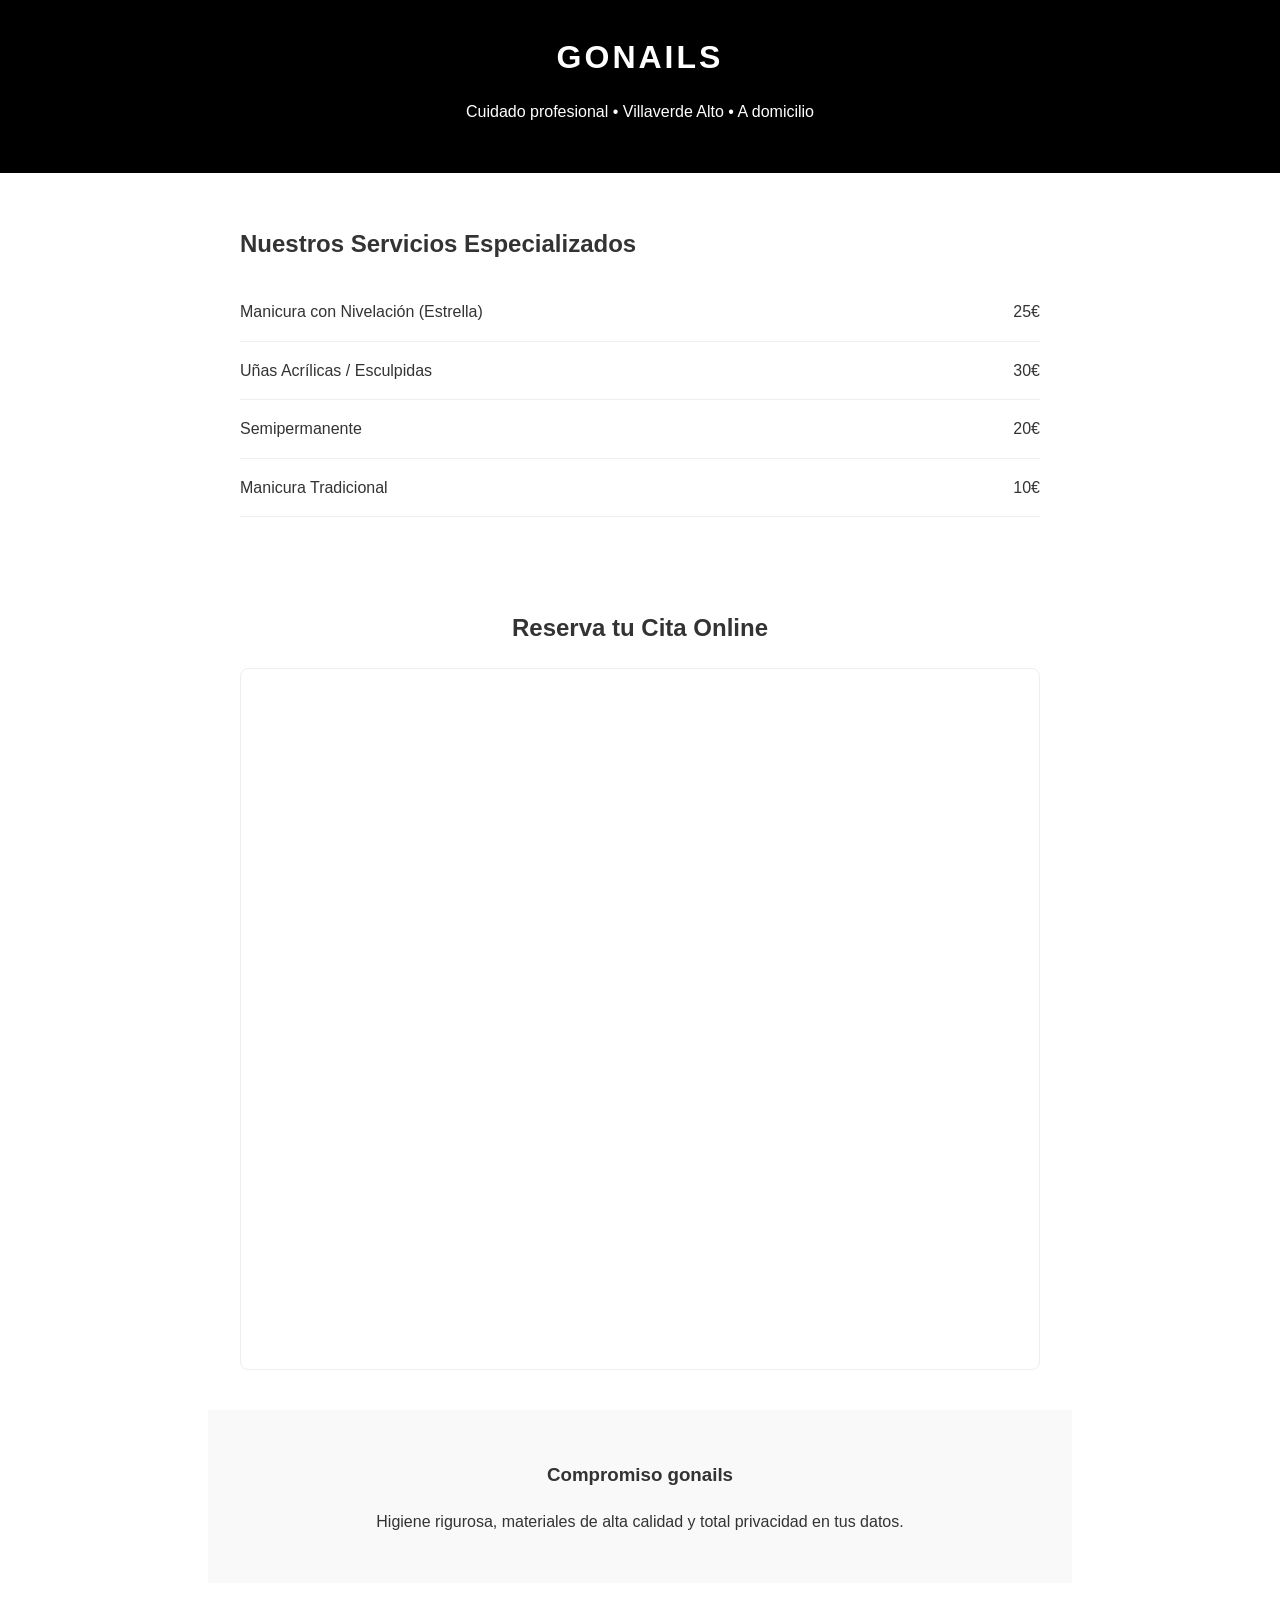
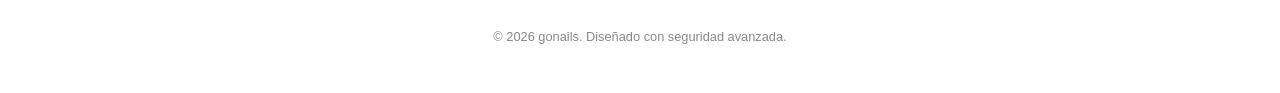
<file: index.html>
<!DOCTYPE html>
<html lang="es">
<head>
    <meta charset="UTF-8">
    <meta name="viewport" content="width=device-width, initial-scale=1.0">
    <title>gonails | Manicura Profesional</title>
    <link rel="stylesheet" href="styles.css">
</head>
<body>
    <header>
        <h1>gonails</h1>
        <p>Cuidado profesional • Villaverde Alto • A domicilio</p>
    </header>

    <section>
        <h2>Nuestros Servicios Especializados</h2>
        
        <div class="servicio-card">
            <span>Manicura con Nivelación (Estrella)</span>
            <span>25€</span>
        </div>
        <div class="servicio-card">
            <span>Uñas Acrílicas / Esculpidas</span>
            <span>30€</span>
        </div>
        <div class="servicio-card">
            <span>Semipermanente</span>
            <span>20€</span>
        </div>
        <div class="servicio-card">
            <span>Manicura Tradicional</span>
            <span>10€</span>
        </div>
    </section>
	
	<!-- Sección de Reservas con Calendly -->
<section id="reservas" style="padding: 40px 20px; background-color: #ffffff; text-align: center;">
    <h2 style="margin-bottom: 20px; font-family: Arial, sans-serif;">Reserva tu Cita Online</h2>
    
    <!-- Inicio del Widget de Calendly -->
    <div class="calendly-inline-widget" 
         data-url="https://calendly.com/gonails-infos/disponibilidad" 
         style="min-width:320px; height:700px; border: 1px solid #eee; border-radius: 8px;">
    </div>
    <script type="text/javascript" src="https://assets.calendly.com/assets/external/widget.js" async></script>
    <!-- Fin del Widget de Calendly -->
    
</section>
	
    <section style="background: #f9f9f9; text-align: center;">
        <h3>Compromiso gonails</h3>
        <p>Higiene rigurosa, materiales de alta calidad y total privacidad en tus datos.</p>
    </section>

    <footer style="text-align: center; padding: 2rem; font-size: 0.8rem; color: #888;">
        <p>&copy; 2026 gonails. Diseñado con seguridad avanzada.</p>
    </footer>
</body>
</html>
</file>
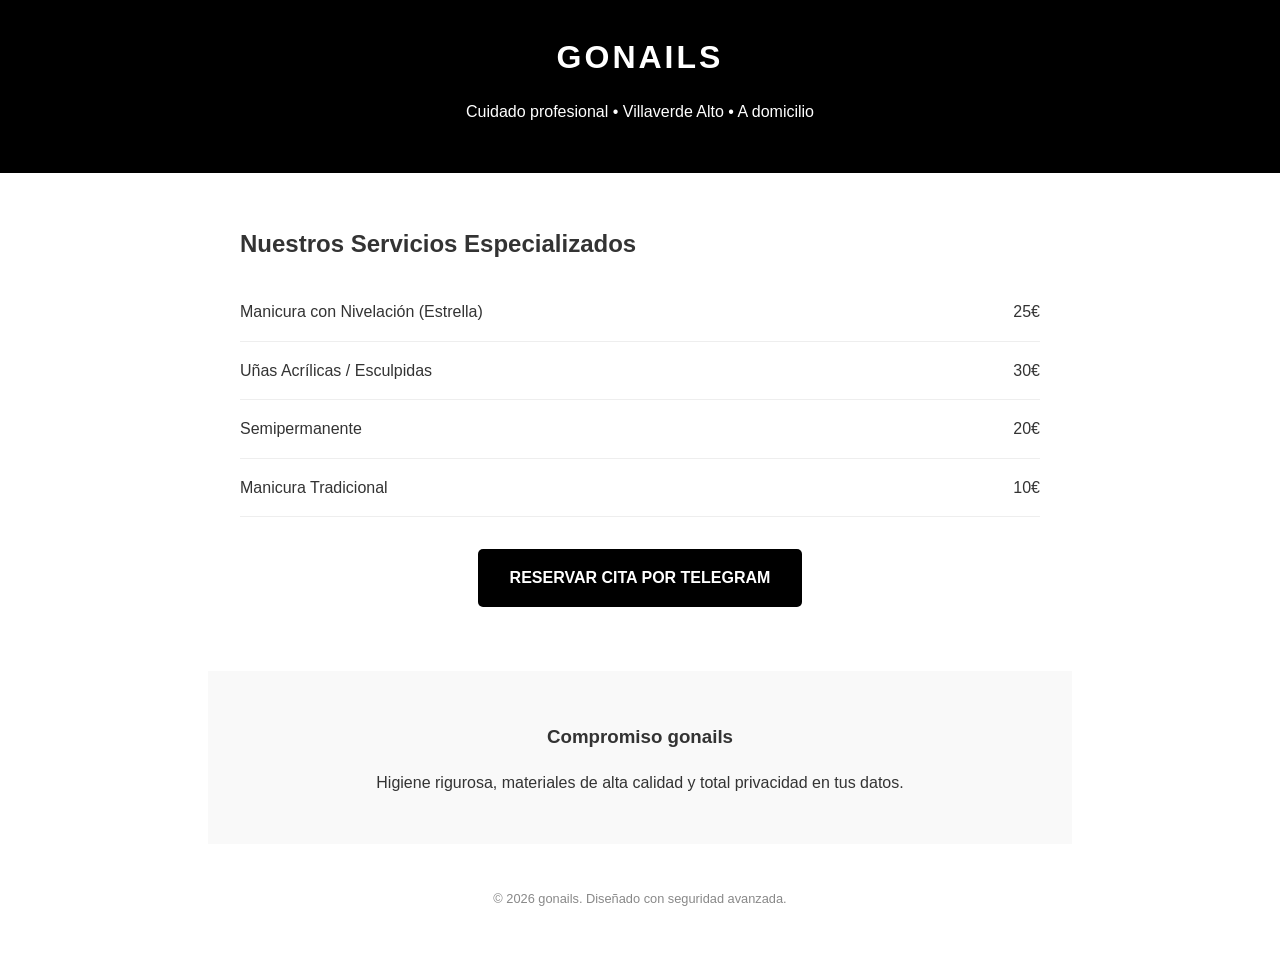
<file: public/index.html>
<!DOCTYPE html>
<html lang="es">
<head>
    <meta charset="UTF-8">
    <meta name="viewport" content="width=device-width, initial-scale=1.0">
    <title>gonails | Manicura Profesional</title>
    <link rel="stylesheet" href="styles.css">
</head>
<body>
    <header>
        <h1>gonails</h1>
        <p>Cuidado profesional • Villaverde Alto • A domicilio</p>
    </header>

    <section>
        <h2>Nuestros Servicios Especializados</h2>
        
        <div class="servicio-card">
            <span>Manicura con Nivelación (Estrella)</span>
            <span>25€</span>
        </div>
        <div class="servicio-card">
            <span>Uñas Acrílicas / Esculpidas</span>
            <span>30€</span>
        </div>
        <div class="servicio-card">
            <span>Semipermanente</span>
            <span>20€</span>
        </div>
        <div class="servicio-card">
            <span>Manicura Tradicional</span>
            <span>10€</span>
        </div>

        <a href="#" class="btn-reserva">RESERVAR CITA POR TELEGRAM</a>
    </section>

    <section style="background: #f9f9f9; text-align: center;">
        <h3>Compromiso gonails</h3>
        <p>Higiene rigurosa, materiales de alta calidad y total privacidad en tus datos.</p>
    </section>

    <footer style="text-align: center; padding: 2rem; font-size: 0.8rem; color: #888;">
        <p>&copy; 2026 gonails. Diseñado con seguridad avanzada.</p>
    </footer>
</body>
</html>
</file>
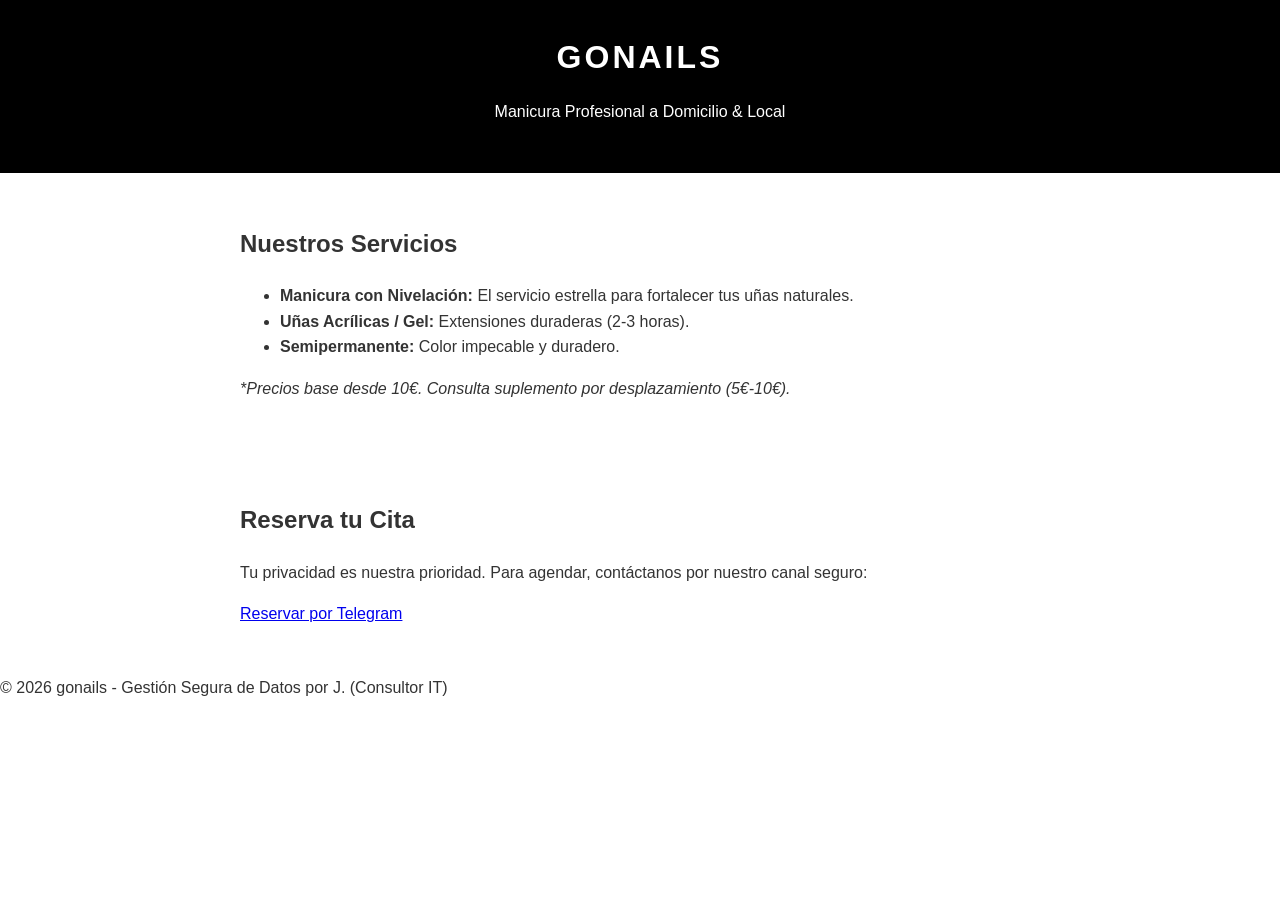
<file: public/index (copia 1).html>
<!DOCTYPE html>
	<html lang="es">
		<head>
    			<meta charset="UTF-8">
    			<meta name="viewport" content="width=device-width, initial-scale=1.0">
   			<title>
				gonails - Manicura a Domicilio Villaverde
			</title>
    			<link rel="stylesheet" href="styles.css">
    		</head>
		<body>
   			 <header>
       				 <h1>
					 gonails
				 </h1>
       				 <p>
				 	Manicura Profesional a Domicilio & Local
				 </p>
   			 </header>
			<section id="servicios">
       				 <h2>
					 Nuestros Servicios
				 </h2>
       				 <ul>
           				 <li>
						 <strong>
							 Manicura con Nivelación:
						 </strong> El servicio estrella para fortalecer tus uñas naturales.
					 </li>
            				<li>
						<strong>
							Uñas Acrílicas / Gel:
						</strong> Extensiones duraderas (2-3 horas).
					</li>
           				<li>
						<strong>
							Semipermanente:
						</strong> Color impecable y duradero.
					</li>
       				 </ul>
       				 <p>
				 	<em>
						*Precios base desde 10€. Consulta suplemento por desplazamiento (5€-10€).
					</em>
				 </p>
    			</section>
    			<section id="contacto">
        			<h2>
					Reserva tu Cita
				</h2>
        			<p>
					Tu privacidad es nuestra prioridad. Para agendar, contáctanos por nuestro canal seguro:
				</p>
        			<a href="https://t.me/TuBotDeTelegram" class="btn">
						Reservar por Telegram
				</a>
    			</section>
    			<footer>
        			<p>
					&copy; 2026 gonails - Gestión Segura de Datos por J. (Consultor IT)
				</p>
   			</footer>
		</body>
	</html>
</file>
<file: styles.css>
/* gonails - Estética Profesional */
body {
    font-family: 'Segoe UI', Tahoma, Geneva, Verdana, sans-serif;
    line-height: 1.6;
    color: #333;
    background-color: #fff;
    margin: 0;
    padding: 0;
}

header {
    background: #000;
    color: #fff;
    padding: 2rem 1rem;
    text-align: center;
}

header h1 {
    margin: 0;
    letter-spacing: 3px;
    text-transform: uppercase;
}

section {
    padding: 2rem;
    max-width: 800px;
    margin: auto;
}

.servicio-card {
    border-bottom: 1px solid #eee;
    padding: 1rem 0;
    display: flex;
    justify-content: space-between;
}

.btn-reserva {
    display: block;
    width: fit-content;
    background: #000;
    color: #fff;
    padding: 1rem 2rem;
    text-decoration: none;
    margin: 2rem auto;
    border-radius: 5px;
    font-weight: bold;
    transition: 0.3s;
}

.btn-reserva:hover {
    background: #444;
}
</file>
<file: public/styles.css>
/* gonails - Estética Profesional */
body {
    font-family: 'Segoe UI', Tahoma, Geneva, Verdana, sans-serif;
    line-height: 1.6;
    color: #333;
    background-color: #fff;
    margin: 0;
    padding: 0;
}

header {
    background: #000;
    color: #fff;
    padding: 2rem 1rem;
    text-align: center;
}

header h1 {
    margin: 0;
    letter-spacing: 3px;
    text-transform: uppercase;
}

section {
    padding: 2rem;
    max-width: 800px;
    margin: auto;
}

.servicio-card {
    border-bottom: 1px solid #eee;
    padding: 1rem 0;
    display: flex;
    justify-content: space-between;
}

.btn-reserva {
    display: block;
    width: fit-content;
    background: #000;
    color: #fff;
    padding: 1rem 2rem;
    text-decoration: none;
    margin: 2rem auto;
    border-radius: 5px;
    font-weight: bold;
    transition: 0.3s;
}

.btn-reserva:hover {
    background: #444;
}
</file>
